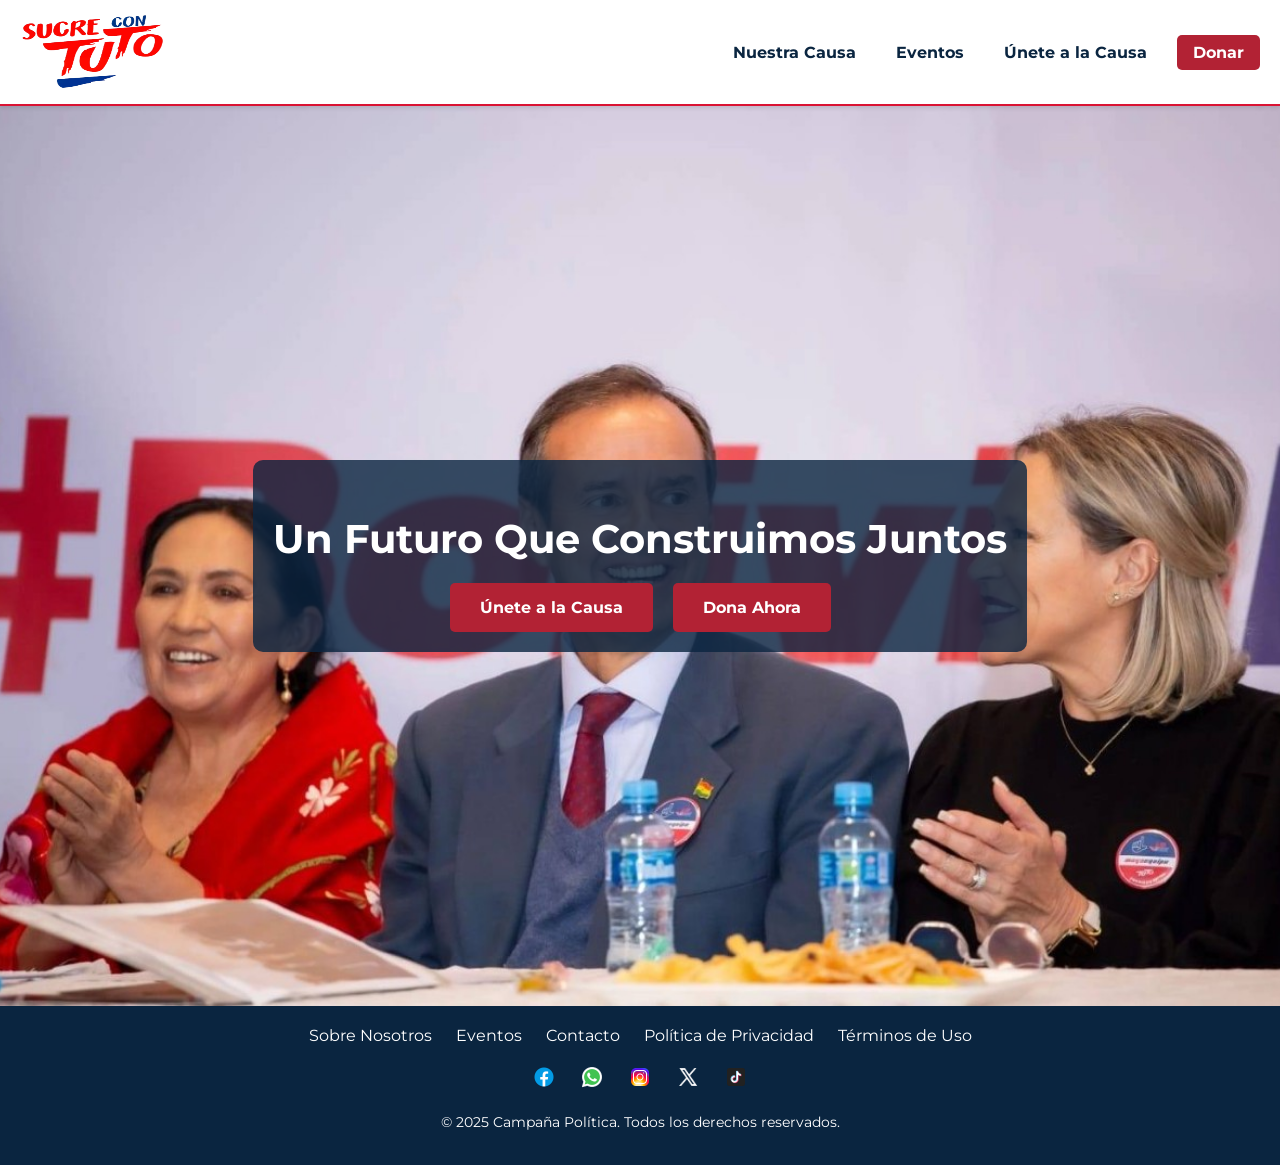
<file: index.html>
<!DOCTYPE html>
<html lang="es">
<head>
  <meta charset="UTF-8">
  <meta name="viewport" content="width=device-width, initial-scale=1.0">
  <title>Campaña Política</title>
  <link href="https://fonts.googleapis.com/css2?family=Montserrat:wght@400;700&display=swap" rel="stylesheet">
  <link rel="stylesheet" href="styles.css">
</head>
<body>
  <!-- Header -->
  <header>
    <div class="logo">
      <img src="logo.png" alt="Logo de la Campaña" width="150" height="150">
      
    </div>
    <!-- Hamburger Menu Icon -->
    <div class="hamburger" onclick="toggleMenu()">
      <div class="bar"></div>
      <div class="bar"></div>
      <div class="bar"></div>
    </div>
    <!-- Navigation Menu -->
    <nav class="nav-menu">
      <ul>
        <li><a href="nuestra-causa.html">Nuestra Causa</a></li>
        <li><a href="eventos.html">Eventos</a></li>
        <li><a href="unete.html">Únete a la Causa</a></li>
        <li><a href="donar.html" class="cta-button">Donar</a></li>
      </ul>
    </nav>
  </header>

  <!-- Hero Section -->
  <section class="hero">
    <div class="slideshow">
      <!-- First slide is active by default -->
      <img src="candidate1.jpg" alt="Candidato 1" class="slide active">
      <img src="candidate2.jpg" alt="Candidato 2" class="slide">
      <img src="candidate3.jpg" alt="Candidato 3" class="slide">
    </div>
    <div class="tagline">
      <h1>Un Futuro Que Construimos Juntos</h1>
      <div class="cta-buttons">
        <a href="unete.html" class="cta-button">Únete a la Causa</a>
        <a href="donar.html" class="cta-button">Dona Ahora</a>
      </div>
    </div>
  </section>

  <!-- Footer -->
  <footer>
    <div class="footer-links">
      <ul>
        <li><a href="#sobre-nosotros">Sobre Nosotros</a></li>
        <li><a href="#eventos">Eventos</a></li>
        <li><a href="#contacto">Contacto</a></li>
        <li><a href="#politica">Política de Privacidad</a></li>
        <li><a href="#terminos">Términos de Uso</a></li>
      </ul>
    </div>
    <div class="social-media">
      <a href="#"><img src="facebook-icon.png" alt="Facebook"></a>
      <a href="#"><img src="whatsapp-icon.png" alt="WhatsApp"></a>
      <a href="#"><img src="instagram-icon.png" alt="Instagram"></a>
      <a href="#"><img src="x-icon.png" alt="X"></a>
      <a href="#"><img src="tiktok-icon.png" alt="TikTok"></a>
    </div>
    <div class="copyright">
      <p>&copy; 2025 Campaña Política. Todos los derechos reservados.</p>
    </div>
  </footer>

  <script src="script.js"></script>
</body>
</html>
</file>
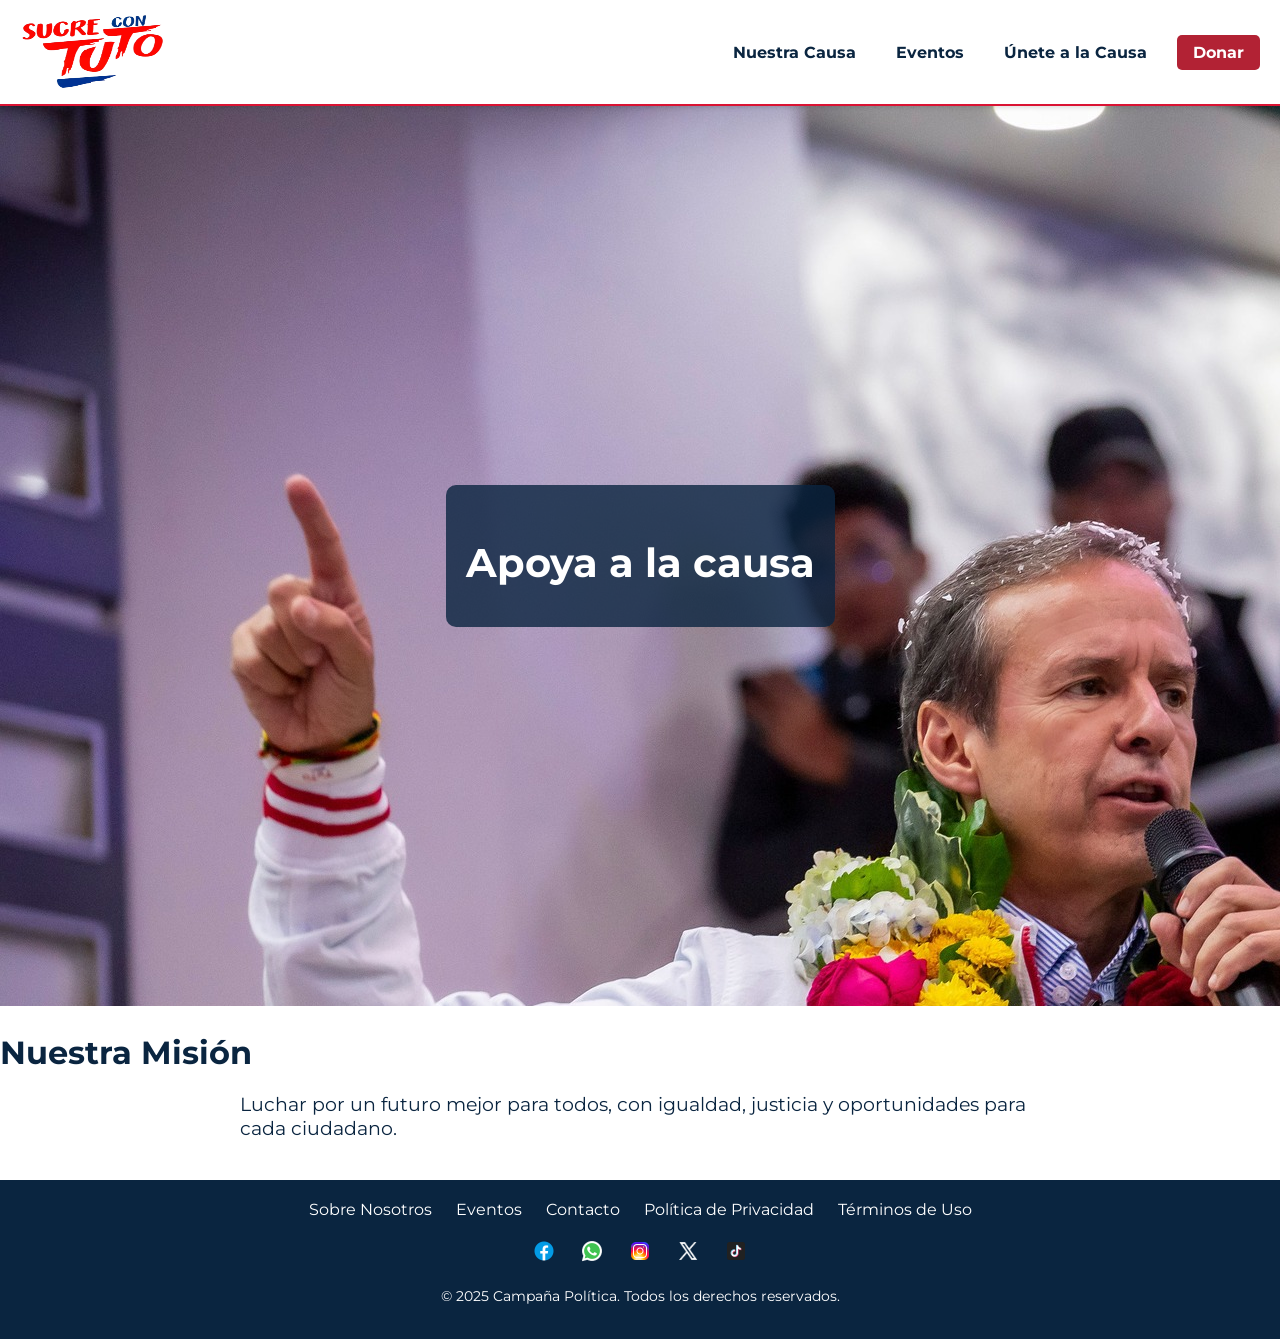
<file: donar.html>
<!DOCTYPE html>
<html lang="es">
<head>
  <meta charset="UTF-8">
  <meta name="viewport" content="width=device-width, initial-scale=1.0">
  <title>Campaña Política</title>
  <link href="https://fonts.googleapis.com/css2?family=Montserrat:wght@400;700&display=swap" rel="stylesheet">
  <link rel="stylesheet" href="styles.css">
</head>
<body>
  <!-- Header -->
  <header>
    <div class="logo">
      <a href="index.html">
        <img src="logo.png" alt="Logo de la Campaña" width="150" height="150">
      </a>
    </div>
    <!-- Hamburger Menu Icon -->
    <div class="hamburger" onclick="toggleMenu()">
      <div class="bar"></div>
      <div class="bar"></div>
      <div class="bar"></div>
    </div>
    <!-- Navigation Menu -->
    <nav class="nav-menu">
      <ul>
        <li><a href="nuestra-causa.html">Nuestra Causa</a></li>
        <li><a href="eventos.html">Eventos</a></li>
        <li><a href="unete.html">Únete a la Causa</a></li>
        <li><a href="donar.html" class="cta-button">Donar</a></li>
      </ul>
    </nav>
  </header>
  
    <!-- Hero Section -->
  <section class="hero" style="background-image: url('candidate5.jpg');">
    <div class="tagline">
      <h1>Apoya a la causa</h1>
    </div>
  </section>
      <!-- Second Part of Hero Section -->
<section class="donar">
  <div class="mission-statement">
    <h2>Nuestra Misión</h2>
    <p>Luchar por un futuro mejor para todos, con igualdad, justicia y oportunidades para cada ciudadano.</p>
  </div>
 </section>
  
  <!-- Footer -->
  <footer>
    <div class="footer-links">
      <ul>
        <li><a href="#sobre-nosotros">Sobre Nosotros</a></li>
        <li><a href="#eventos">Eventos</a></li>
        <li><a href="#contacto">Contacto</a></li>
        <li><a href="#politica">Política de Privacidad</a></li>
        <li><a href="#terminos">Términos de Uso</a></li>
      </ul>
    </div>
 <div class="social-media">
      <a href="#"><img src="facebook-icon.png" alt="Facebook"></a>
      <a href="#"><img src="whatsapp-icon.png" alt="WhatsApp"></a>
      <a href="#"><img src="instagram-icon.png" alt="Instagram"></a>
      <a href="#"><img src="x-icon.png" alt="X"></a>
      <a href="#"><img src="tiktok-icon.png" alt="TikTok"></a>
    </div>
    <div class="copyright">
      <p>&copy; 2025 Campaña Política. Todos los derechos reservados.</p>
    </div>
  </footer>

  <script src="script.js"></script>
</body>
</html>
</file>
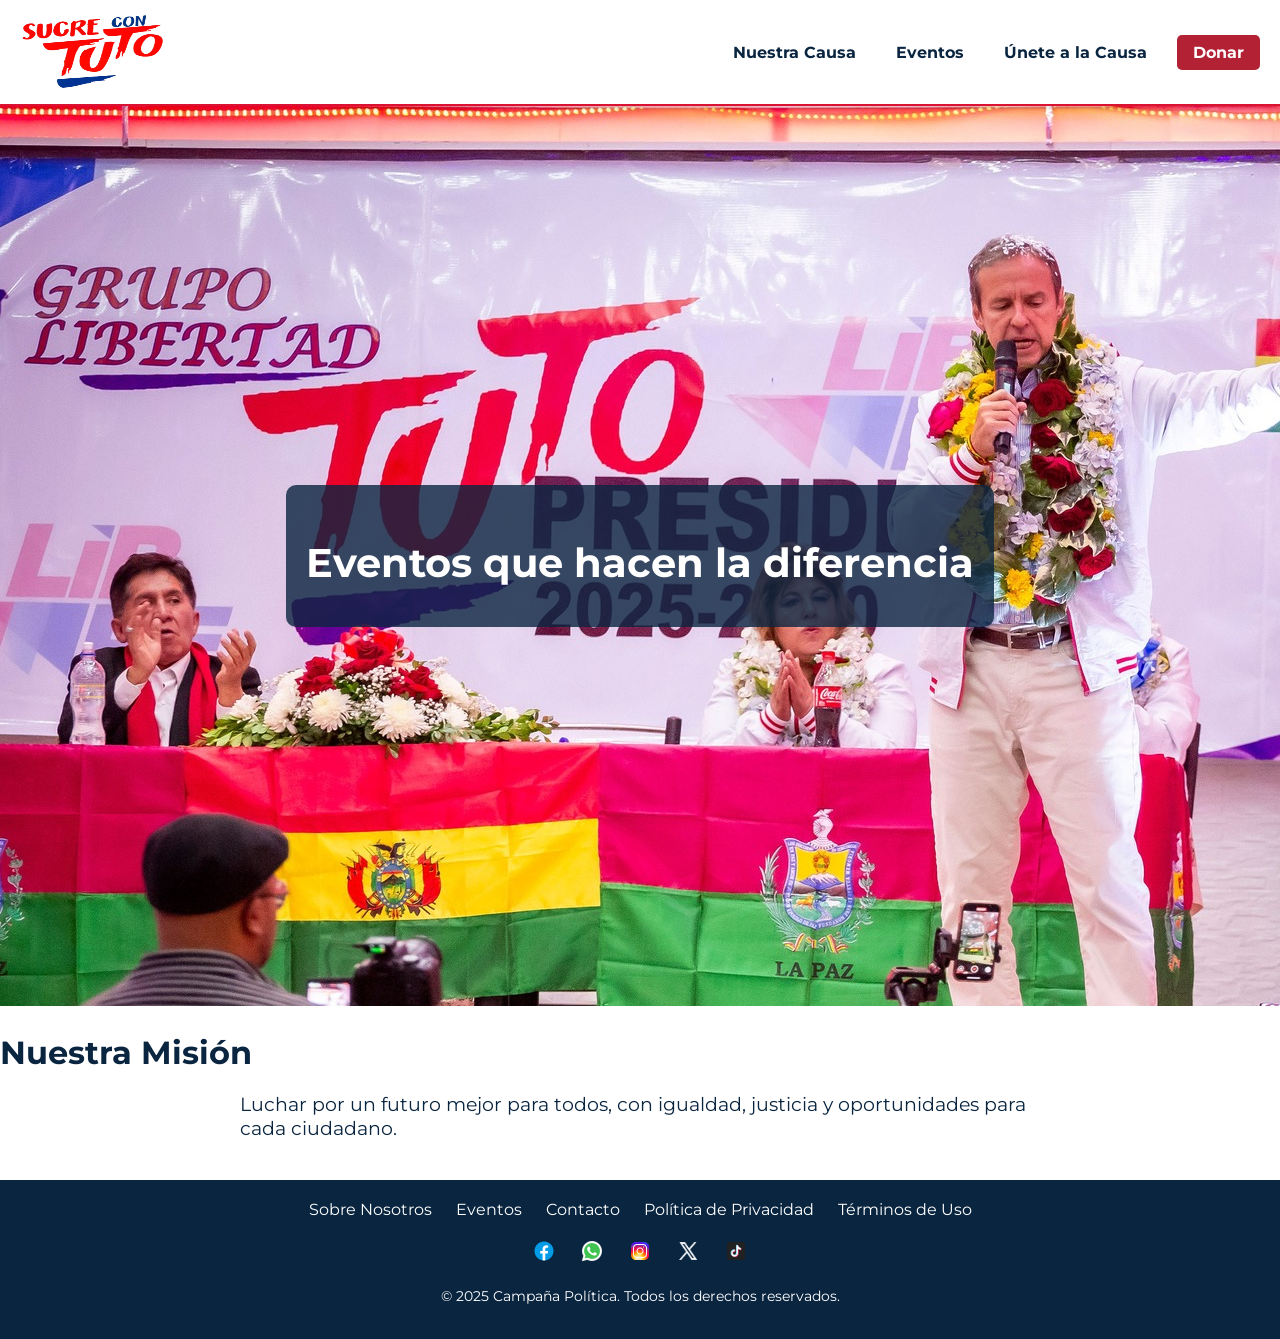
<file: eventos.html>
<!DOCTYPE html>
<html lang="es">
<head>
  <meta charset="UTF-8">
  <meta name="viewport" content="width=device-width, initial-scale=1.0">
  <title>Campaña Política</title>
  <link href="https://fonts.googleapis.com/css2?family=Montserrat:wght@400;700&display=swap" rel="stylesheet">
  <link rel="stylesheet" href="styles.css">
</head>
<body>
  <!-- Header -->
  <header>
    <div class="logo">
      <a href="index.html">
        <img src="logo.png" alt="Logo de la Campaña" width="150" height="150">
      </a>
    </div>
    <!-- Hamburger Menu Icon -->
    <div class="hamburger" onclick="toggleMenu()">
      <div class="bar"></div>
      <div class="bar"></div>
      <div class="bar"></div>
    </div>
    <!-- Navigation Menu -->
    <nav class="nav-menu">
      <ul>
        <li><a href="nuestra-causa.html">Nuestra Causa</a></li>
        <li><a href="eventos.html">Eventos</a></li>
        <li><a href="unete.html">Únete a la Causa</a></li>
        <li><a href="donar.html" class="cta-button">Donar</a></li>
      </ul>
    </nav>
  </header>
  
    <!-- Hero Section -->
  <section class="hero" style="background-image: url('candidate4.jpg');">
    <div class="tagline">
      <h1>Eventos que hacen la diferencia</h1>
    </div>
  </section> 
    <!-- Second Part of Hero Section -->
<section class="evento">
  <div class="mission-statement">
    <h2>Nuestra Misión</h2>
    <p>Luchar por un futuro mejor para todos, con igualdad, justicia y oportunidades para cada ciudadano.</p>
  </div>
 </section>
  
  
    <!-- Footer -->
  <footer>
    <div class="footer-links">
      <ul>
        <li><a href="#sobre-nosotros">Sobre Nosotros</a></li>
        <li><a href="#eventos">Eventos</a></li>
        <li><a href="#contacto">Contacto</a></li>
        <li><a href="#politica">Política de Privacidad</a></li>
        <li><a href="#terminos">Términos de Uso</a></li>
      </ul>
    </div>
 <div class="social-media">
      <a href="#"><img src="facebook-icon.png" alt="Facebook"></a>
      <a href="#"><img src="whatsapp-icon.png" alt="WhatsApp"></a>
      <a href="#"><img src="instagram-icon.png" alt="Instagram"></a>
      <a href="#"><img src="x-icon.png" alt="X"></a>
      <a href="#"><img src="tiktok-icon.png" alt="TikTok"></a>
    </div>
    <div class="copyright">
      <p>&copy; 2025 Campaña Política. Todos los derechos reservados.</p>
    </div>
  </footer>

  <script src="script.js"></script>
</body>
</html>
</file>
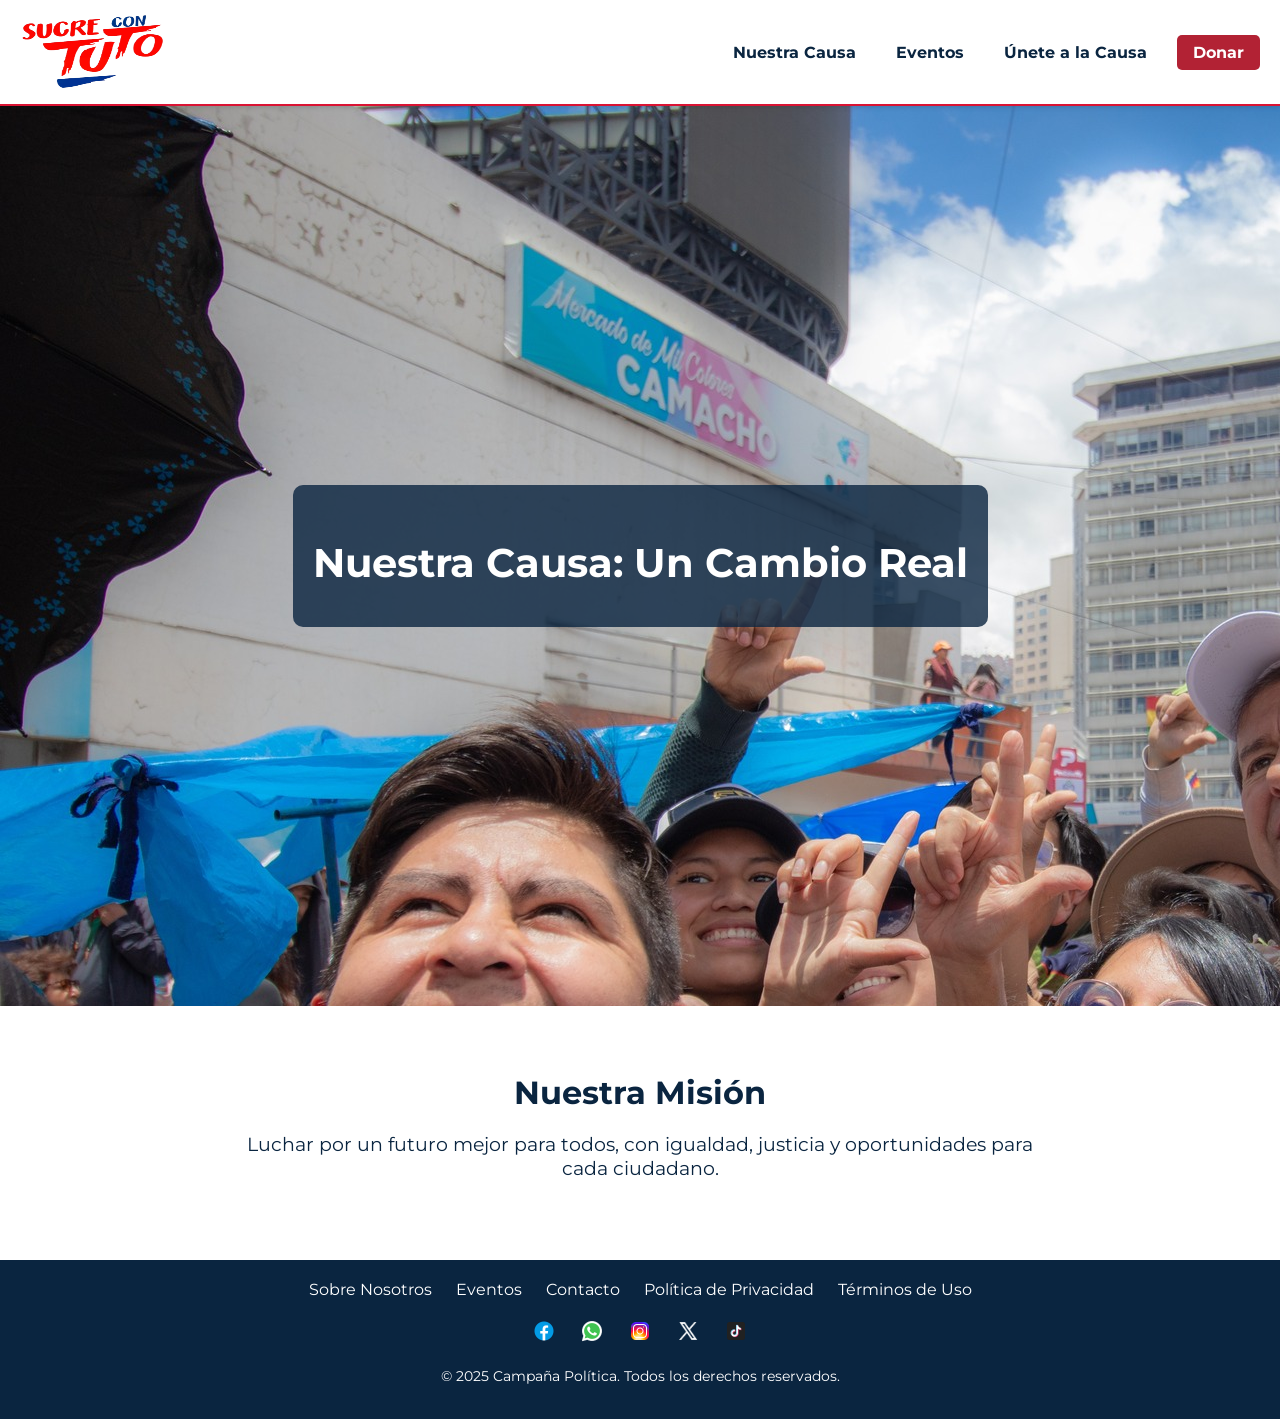
<file: nuestra-causa.html>
<!DOCTYPE html>
<html lang="es">
<head>
  <meta charset="UTF-8">
  <meta name="viewport" content="width=device-width, initial-scale=1.0">
  <title>Campaña Política</title>
  <link href="https://fonts.googleapis.com/css2?family=Montserrat:wght@400;700&display=swap" rel="stylesheet">
  <link rel="stylesheet" href="styles.css">
</head>
<body>
  <!-- Header -->
  <header>
    <div class="logo">
	<a href="index.html">
        <img src="logo.png" alt="Logo de la Campaña" width="150" height="150">
      </a>
    </div>
    <!-- Hamburger Menu Icon -->
    <div class="hamburger" onclick="toggleMenu()">
      <div class="bar"></div>
      <div class="bar"></div>
      <div class="bar"></div>
    </div>
    <!-- Navigation Menu -->
    <nav class="nav-menu">
      <ul>
        <li><a href="nuestra-causa.html">Nuestra Causa</a></li>
        <li><a href="eventos.html">Eventos</a></li>
        <li><a href="unete.html">Únete a la Causa</a></li>
        <li><a href="donar.html" class="cta-button">Donar</a></li>
      </ul>
    </nav>
  </header>
  
    <!-- Hero Section -->
  <section class="hero" style="background-image: url('candidate6.jpg');">
    <div class="tagline">
      <h1>Nuestra Causa: Un Cambio Real</h1>
    </div>
  </section>
  <!-- Second Part of Hero Section -->
<section class="hero-second-part">
  <div class="mission-statement">
    <h2>Nuestra Misión</h2>
    <p>Luchar por un futuro mejor para todos, con igualdad, justicia y oportunidades para cada ciudadano.</p>
  </div>
 </section>
  
    <!-- Footer -->
  <footer>
    <div class="footer-links">
      <ul>
        <li><a href="#sobre-nosotros">Sobre Nosotros</a></li>
        <li><a href="#eventos">Eventos</a></li>
        <li><a href="#contacto">Contacto</a></li>
        <li><a href="#politica">Política de Privacidad</a></li>
        <li><a href="#terminos">Términos de Uso</a></li>
      </ul>
    </div>
 <div class="social-media">
      <a href="#"><img src="facebook-icon.png" alt="Facebook"></a>
      <a href="#"><img src="whatsapp-icon.png" alt="WhatsApp"></a>
      <a href="#"><img src="instagram-icon.png" alt="Instagram"></a>
      <a href="#"><img src="x-icon.png" alt="X"></a>
      <a href="#"><img src="tiktok-icon.png" alt="TikTok"></a>
    </div>
    <div class="copyright">
      <p>&copy; 2025 Campaña Política. Todos los derechos reservados.</p>
    </div>
  </footer>

  <script src="script.js"></script>
</body>
</html>
</file>
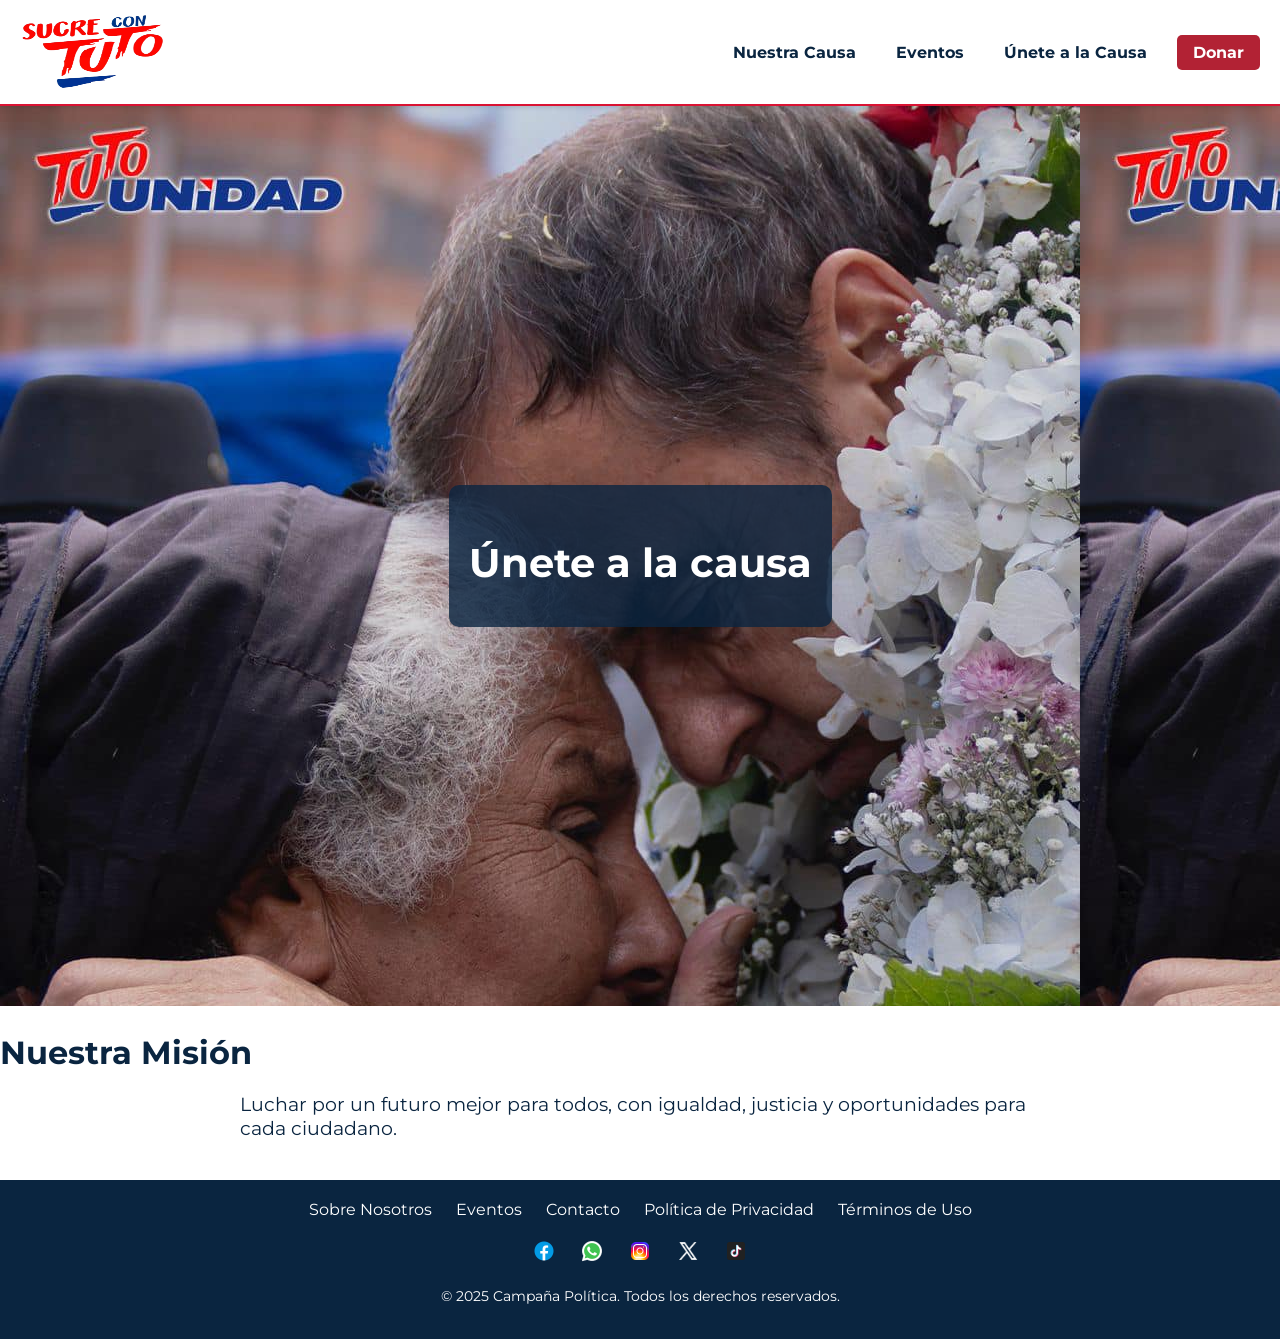
<file: unete.html>
<!DOCTYPE html>
<html lang="es">
<head>
  <meta charset="UTF-8">
  <meta name="viewport" content="width=device-width, initial-scale=1.0">
  <title>Campaña Política</title>
  <link href="https://fonts.googleapis.com/css2?family=Montserrat:wght@400;700&display=swap" rel="stylesheet">
  <link rel="stylesheet" href="styles.css">
</head>
<body>
  <!-- Header -->
  <header>
    <div class="logo">
	<a href="index.html">
        <img src="logo.png" alt="Logo de la Campaña" width="150" height="150">
      </a> 
    </div>
    <!-- Hamburger Menu Icon -->
    <div class="hamburger" onclick="toggleMenu()">
      <div class="bar"></div>
      <div class="bar"></div>
      <div class="bar"></div>
    </div>
    <!-- Navigation Menu -->
    <nav class="nav-menu">
      <ul>
        <li><a href="nuestra-causa.html">Nuestra Causa</a></li>
        <li><a href="eventos.html">Eventos</a></li>
        <li><a href="unete.html">Únete a la Causa</a></li>
        <li><a href="donar.html" class="cta-button">Donar</a></li>
      </ul>
    </nav>
  </header>
  
    <!-- Hero Section -->
  <section class="hero" style="background-image: url('candidate7.jpg');">
    <div class="tagline">
      <h1>Únete a la causa</h1>
    </div>
  </section>
      <!-- Second Part of Hero Section -->
<section class="unete">
  <div class="mission-statement">
    <h2>Nuestra Misión</h2>
    <p>Luchar por un futuro mejor para todos, con igualdad, justicia y oportunidades para cada ciudadano.</p>
  </div>
 </section>
  
  
    <!-- Footer -->
  <footer>
    <div class="footer-links">
      <ul>
        <li><a href="#sobre-nosotros">Sobre Nosotros</a></li>
        <li><a href="#eventos">Eventos</a></li>
        <li><a href="#contacto">Contacto</a></li>
        <li><a href="#politica">Política de Privacidad</a></li>
        <li><a href="#terminos">Términos de Uso</a></li>
      </ul>
    </div>
 <div class="social-media">
      <a href="#"><img src="facebook-icon.png" alt="Facebook"></a>
      <a href="#"><img src="whatsapp-icon.png" alt="WhatsApp"></a>
      <a href="#"><img src="instagram-icon.png" alt="Instagram"></a>
      <a href="#"><img src="x-icon.png" alt="X"></a>
      <a href="#"><img src="tiktok-icon.png" alt="TikTok"></a>
    </div>
    <div class="copyright">
      <p>&copy; 2025 Campaña Política. Todos los derechos reservados.</p>
    </div>
  </footer>

  <script src="script.js"></script>
</body>
</html>
</file>
<file: styles.css>
/* General Styles */
body {
  font-family: 'Montserrat', sans-serif;
  margin: 0;
  padding: 0;
  color: #0A2540; /* Navy Blue */
  background-color: #FFFFFF; /* White */
}

/* Header */
header {
  position: sticky;
  top: 0;
  display: flex;
  justify-content: space-between;
  align-items: center;
  padding: 10px 20px;
  background-color: #FFFFFF;
  box-shadow: 0 2px 4px rgba(0, 0, 0, 0.1);
  z-index: 1000;
  border-bottom: 2px solid #DA1333;
}

header .logo img {
  height: 80px;
}

/* Hamburger Menu */
.hamburger {
  display: none; /* Hidden by default */
  flex-direction: column;
  cursor: pointer;
}

.hamburger .bar {
  width: 25px;
  height: 3px;
  background-color: #0A2540; /* Navy Blue */
  margin: 4px 0;
  transition: 0.4s;
}

/* Navigation Menu */
nav.nav-menu {
  display: flex;
  align-items: center;
}

nav.nav-menu ul {
  list-style: none;
  display: flex;
  margin: 0;
  padding: 0;
}

nav.nav-menu ul li {
  margin-left: 20px;
}

nav.nav-menu ul li a {
  text-decoration: none;
  color: #0A2540;
  font-weight: bold;
  padding: 5px 10px; /* Add padding for better hover area */
  transition: text-decoration 0.3s ease; /* Smooth transition */
}

/* Hover Effect for Menu Items */
nav.nav-menu ul li a:hover {
  text-decoration: underline; /* Underline on hover */
  text-decoration-color: #B22234; /* Warm Red for underline */
  text-decoration-thickness: 2px; /* Thickness of the underline */
}

/* CTA Button in Menu */
nav.nav-menu ul li a.cta-button {
  background-color: #B22234; /* Warm Red */
  color: #FFFFFF;
  padding: 8px 16px;
  border-radius: 5px;
  transition: background-color 0.3s ease; /* Smooth transition */
}

/* Hover Effect for CTA Button */
nav.nav-menu ul li a.cta-button:hover {
  background-color: #0A2540; /* Navy Blue on hover */
  text-decoration: none; /* Remove underline for CTA button */
}

/* Hero Section */
.hero {
  position: relative;
  height: 100vh;
  display: flex;
  justify-content: center;
  align-items: center;
  overflow: hidden;
}

.slideshow {
  position: absolute;
  top: 0;
  left: 0;
  width: 100%;
  height: 100%;
  z-index: -1;
}

.slide {
  width: 100%;
  height: 100%;
  object-fit: cover;
  position: absolute;
  top: 0;
  left: 0;
  opacity: 0;
  transition: opacity 1s ease-in-out;
}

.slide.active {
  opacity: 1;
}

.tagline {
  text-align: center;
  color: #FFFFFF;
  background-color: rgba(10, 37, 64, 0.8); /* Semi-transparent Navy Blue */
  padding: 20px;
  border-radius: 10px;
}

.tagline h1 {
  font-size: 2.5rem;
  margin-bottom: 20px;
}

.cta-buttons {
  display: flex;
  justify-content: center;
  gap: 20px;
}

.cta-buttons .cta-button {
  background-color: #B22234; /* Warm Red */
  color: #FFFFFF;
  padding: 15px 30px;
  text-decoration: none;
  border-radius: 5px;
  font-weight: bold;
}
/* Second Part of Hero Section */
.hero-second-part {
  padding: 40px 20px;
  background-color: #FFFFFF; /* White background */
  text-align: center;
}

.mission-statement {
  margin-bottom: 40px;
}

.mission-statement h2 {
  font-size: 2rem;
  color: #0A2540; /* Navy Blue */
  margin-bottom: 20px;
}

.mission-statement p {
  font-size: 1.2rem;
  color: #0A2540; /* Navy Blue */
  max-width: 800px;
  margin: 0 auto;
}

/* Footer */
footer {
  background-color: #0A2540; /* Navy Blue */
  color: #FFFFFF;
  padding: 20px;
  text-align: center;
}

.footer-links ul {
  list-style: none;
  padding: 0;
  margin: 0;
}

.footer-links ul li {
  display: inline;
  margin: 0 10px;
}

.footer-links ul li a {
  color: #FFFFFF;
  text-decoration: none;
}

.social-media {
  margin-top: 20px;
}

.social-media a {
  margin: 0 10px;
}

.social-media img {
  width: 24px;
  height: 24px;
}

.copyright {
  margin-top: 20px;
  font-size: 0.9rem;
}

/* Media Queries for Mobile Responsiveness */
@media (max-width: 768px) {
  /* Hide regular navigation menu */
  nav.nav-menu {
    display: none;
    flex-direction: column;
    width: 100%;
    background-color: #FFFFFF;
    position: absolute;
    top: 60px; /* Adjust based on header height */
    left: 0;
    box-shadow: 0 2px 4px rgba(0, 0, 0, 0.1);
  }

  nav.nav-menu.active {
    display: flex; /* Show menu when active */
  }

  nav.nav-menu ul {
    flex-direction: column;
    align-items: center;
  }

  nav.nav-menu ul li {
    margin: 10px 0;
  }

  /* Show hamburger menu */
  .hamburger {
    display: flex;
  }
}
</file>
